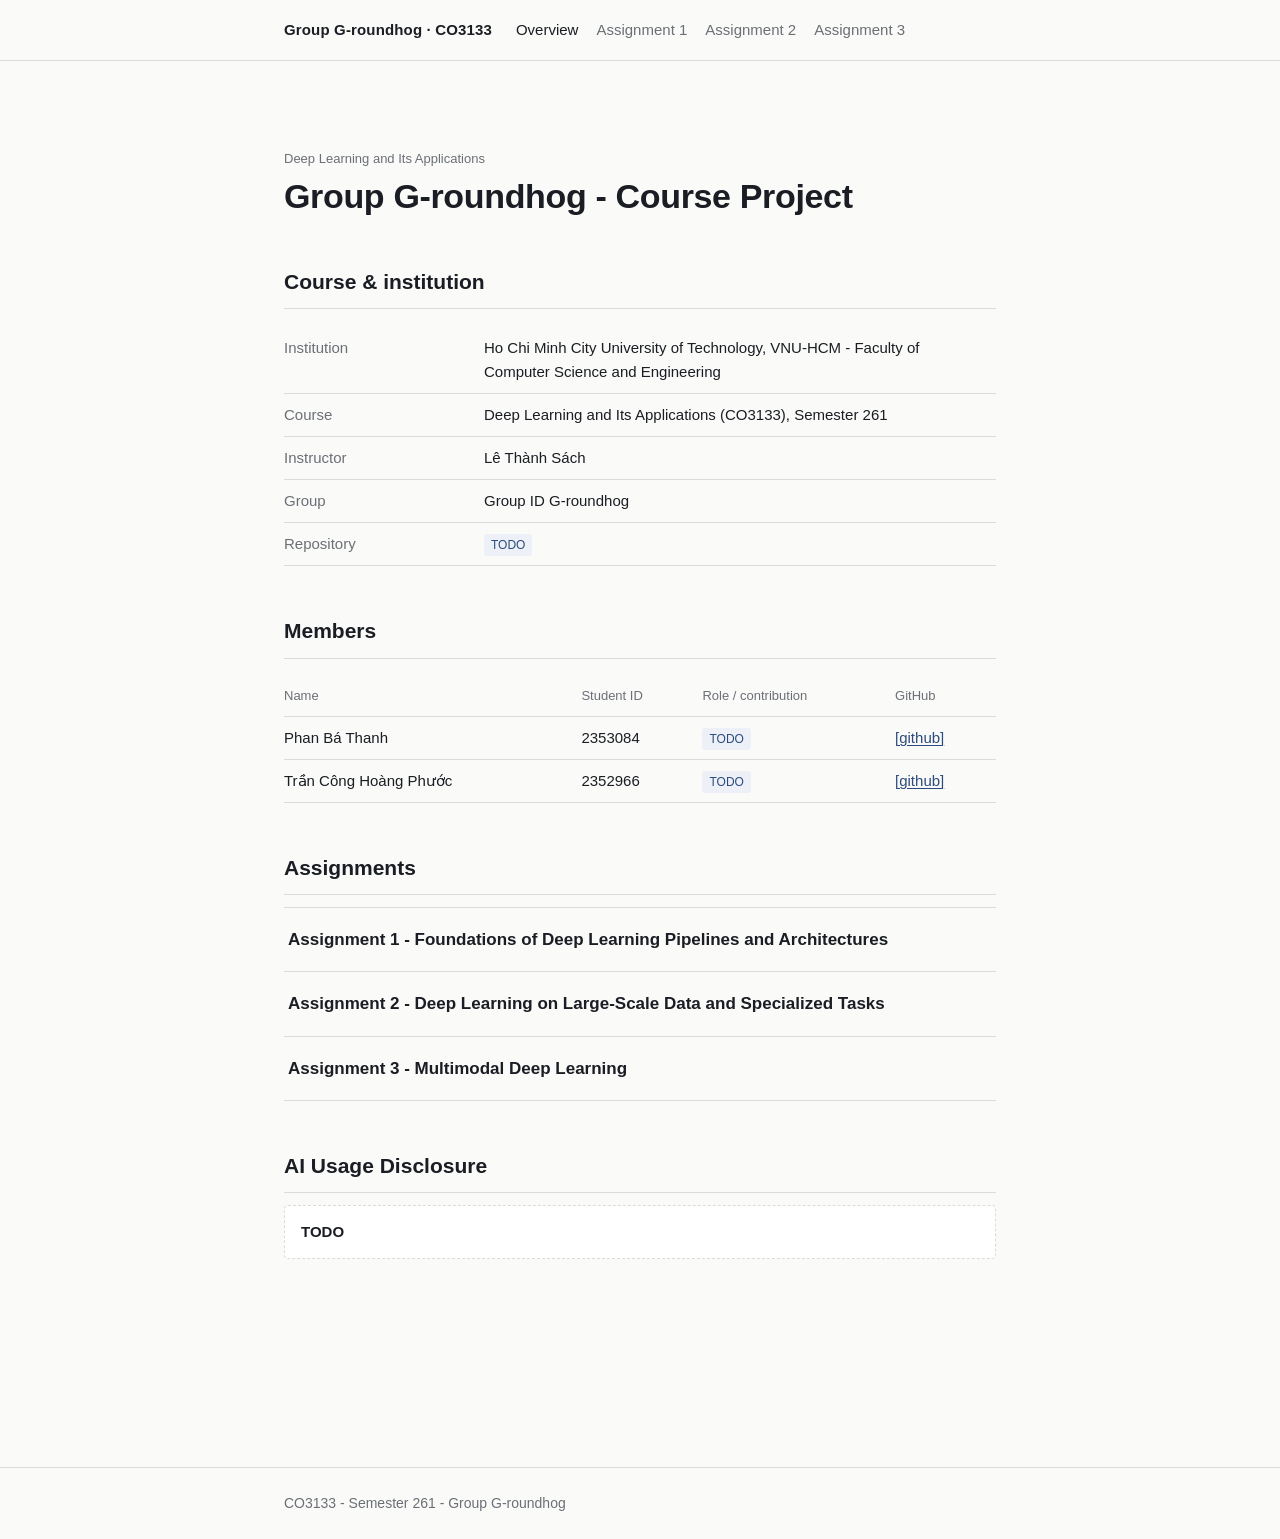
<file: docs/index.html>
<!DOCTYPE html>
<html lang="en">
<head>
<meta charset="UTF-8">
<meta name="viewport" content="width=device-width, initial-scale=1.0">
<title>CO3133 - Group G-roundhog Course Project</title>
<link rel="stylesheet" href="assets/style.css">
</head>
<body>

<nav class="site-nav">
  <div class="wrap">
    <a class="brand" href="index.html">Group G-roundhog · CO3133</a>
    <div class="links">
      <a href="index.html" aria-current="page">Overview</a>
      <a href="assignments/assignment1.html">Assignment 1</a>
      <a href="assignments/assignment2.html">Assignment 2</a>
      <a href="assignments/assignment3.html">Assignment 3</a>
    </div>
  </div>
</nav>

<main>

  <section>
    <p class="eyebrow">Deep Learning and Its Applications</p>
    <h1>Group G-roundhog - Course Project</h1>
  </section>

  <section>
    <h2>Course &amp; institution</h2>
    <table class="meta-table">
      <tr><th>Institution</th><td>Ho Chi Minh City University of Technology, VNU-HCM - Faculty of Computer Science and Engineering</td></tr>
      <tr><th>Course</th><td>Deep Learning and Its Applications (CO3133), Semester 261</td></tr>
      <tr><th>Instructor</th><td>Lê Thành Sách</td></tr>
      <tr><th>Group</th><td> Group ID G-roundhog</td></tr>
      <tr><th>Repository</th><td><span class="tag tag-todo">TODO</span></td></tr>
    </table>
  </section>

  <section>
    <h2>Members</h2>
    <table class="roles-table">
      <thead>
        <tr><th>Name</th><th>Student ID</th><th>Role / contribution</th><th>GitHub</th></tr>
      </thead>
      <tbody>
        <tr>
          <td>Phan Bá Thanh</td>
          <td>2353084</td>
          <td><span class="tag tag-todo">TODO</span></td>
          <td><a href="https://github.com/pbt245">[github]</a></td>
        </tr>
        <tr>
          <td>Trần Công Hoàng Phước</td>
          <td>2352966</td>
          <td><span class="tag tag-todo">TODO</span></td>
          <td><a href="https://github.com/BenjaminPhuoc">[github]</a></td>
        </tr>
      </tbody>
    </table>
  </section>

  <section>
    <h2>Assignments</h2>
    <ul class="assignment-list">
      <li>
        <a href="assignments/assignment1.html">
          <span class="title">Assignment 1 - Foundations of Deep Learning Pipelines and Architectures</span>
        </a>
      </li>
      <li>
        <a href="assignments/assignment2.html">
          <span class="title">Assignment 2 - Deep Learning on Large-Scale Data and Specialized Tasks</span>
        </a>
      </li>
      <li>
        <a href="assignments/assignment3.html">
          <span class="title">Assignment 3 - Multimodal Deep Learning</span>
        </a>
      </li>
    </ul>
  </section>

  <section>
    <h2>AI Usage Disclosure</h2>
    <div class="todo">
      <strong>TODO</strong>
    </div>
  </section>

</main>

<footer>
  <div class="wrap">
    CO3133 - Semester 261 - Group G-roundhog
  </div>
</footer>

</body>
</html>
</file>
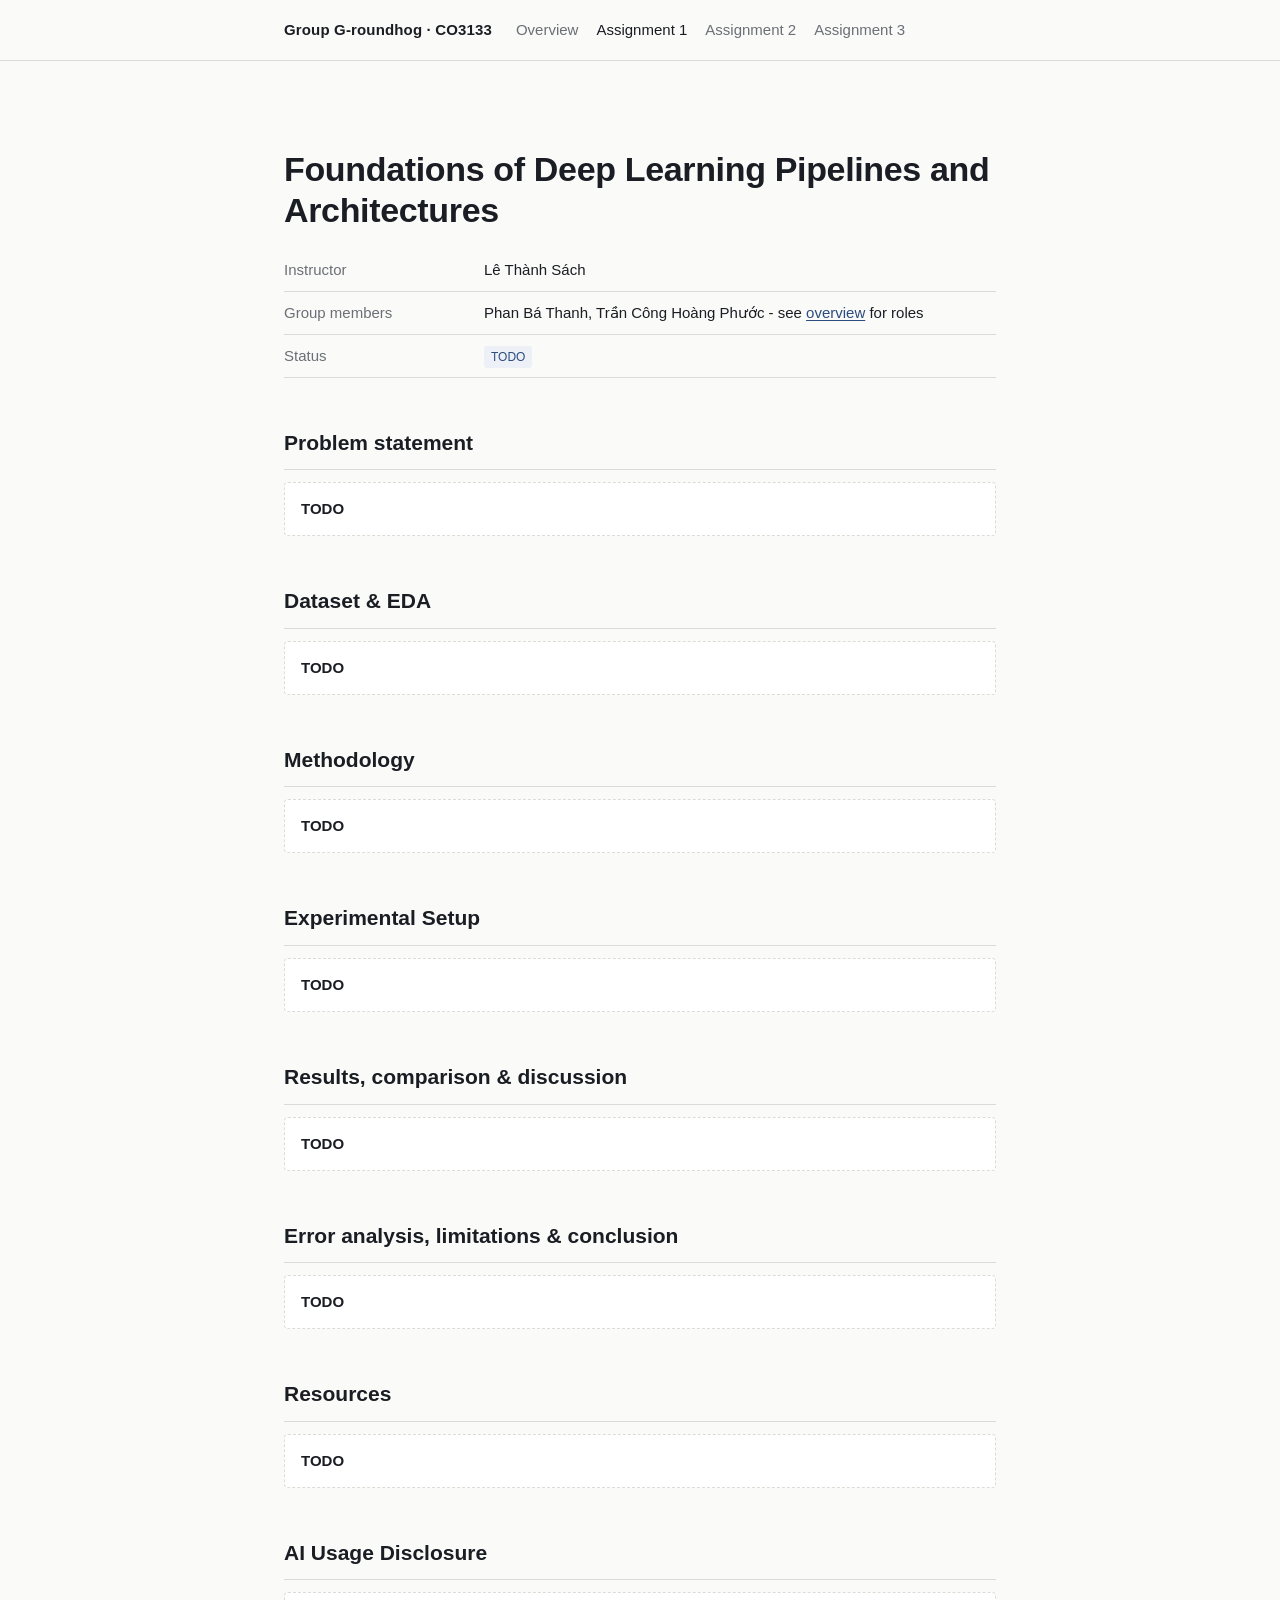
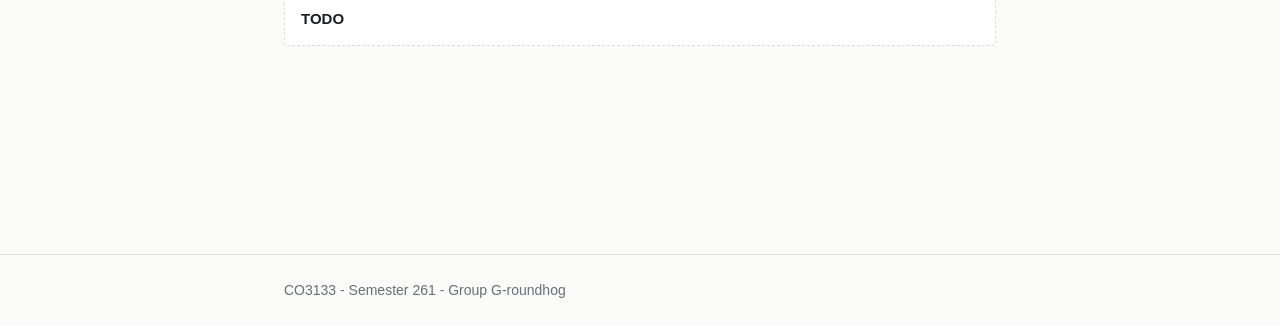
<file: docs/assignments/assignment1.html>
<!DOCTYPE html>
<html lang="en">
<head>
<meta charset="UTF-8">
<meta name="viewport" content="width=device-width, initial-scale=1.0">
<title>Assignment 1 - Group G-roundhog · CO3133</title>
<link rel="stylesheet" href="../assets/style.css">
</head>
<body>

<nav class="site-nav">
  <div class="wrap">
    <a class="brand" href="../index.html">Group G-roundhog · CO3133</a>
    <div class="links">
      <a href="../index.html">Overview</a>
      <a href="assignment1.html" aria-current="page">Assignment 1</a>
      <a href="assignment2.html">Assignment 2</a>
      <a href="assignment3.html">Assignment 3</a>
    </div>
  </div>
</nav>

<main>

  <section>
    <h1>Foundations of Deep Learning Pipelines and Architectures</h1>
    <table class="meta-table">
      <tr><th>Instructor</th><td>Lê Thành Sách</td></tr>
      <tr><th>Group members</th><td>Phan Bá Thanh, Trần Công Hoàng Phước - see <a href="../index.html">overview</a> for roles</td></tr>
      <tr><th>Status</th><td><span class="tag tag-todo">TODO</span></td></tr>
    </table>
  </section>

  <section>
    <h2>Problem statement</h2>
    <div class="todo">
      <strong>TODO</strong>
    </div>
  </section>

  <section>
    <h2>Dataset &amp; EDA</h2>
    <div class="todo">
      <strong>TODO</strong>
    </div>
  </section>

  <section>
    <h2>Methodology</h2>
    <div class="todo">
      <strong>TODO</strong>
    </div>
  </section>

  <section>
    <h2>Experimental Setup</h2>
    <div class="todo">
      <strong>TODO</strong>
    </div>
  </section>

  <section>
    <h2>Results, comparison &amp; discussion</h2>
    <div class="todo">
      <strong>TODO</strong>
    </div>
  </section>

  <section>
    <h2>Error analysis, limitations &amp; conclusion</h2>
    <div class="todo">
      <strong>TODO</strong>
    </div>
  </section>

  <section>
    <h2>Resources</h2>
    <div class="todo">
      <strong>TODO</strong>
    </div>
  </section>

    <section>
    <h2>AI Usage Disclosure</h2>
    <div class="todo">
      <strong>TODO</strong>
    </div>
  </section>

</main>

<footer>
  <div class="wrap">
    CO3133 - Semester 261 - Group G-roundhog
  </div>
</footer>

</body>
</html>
</file>
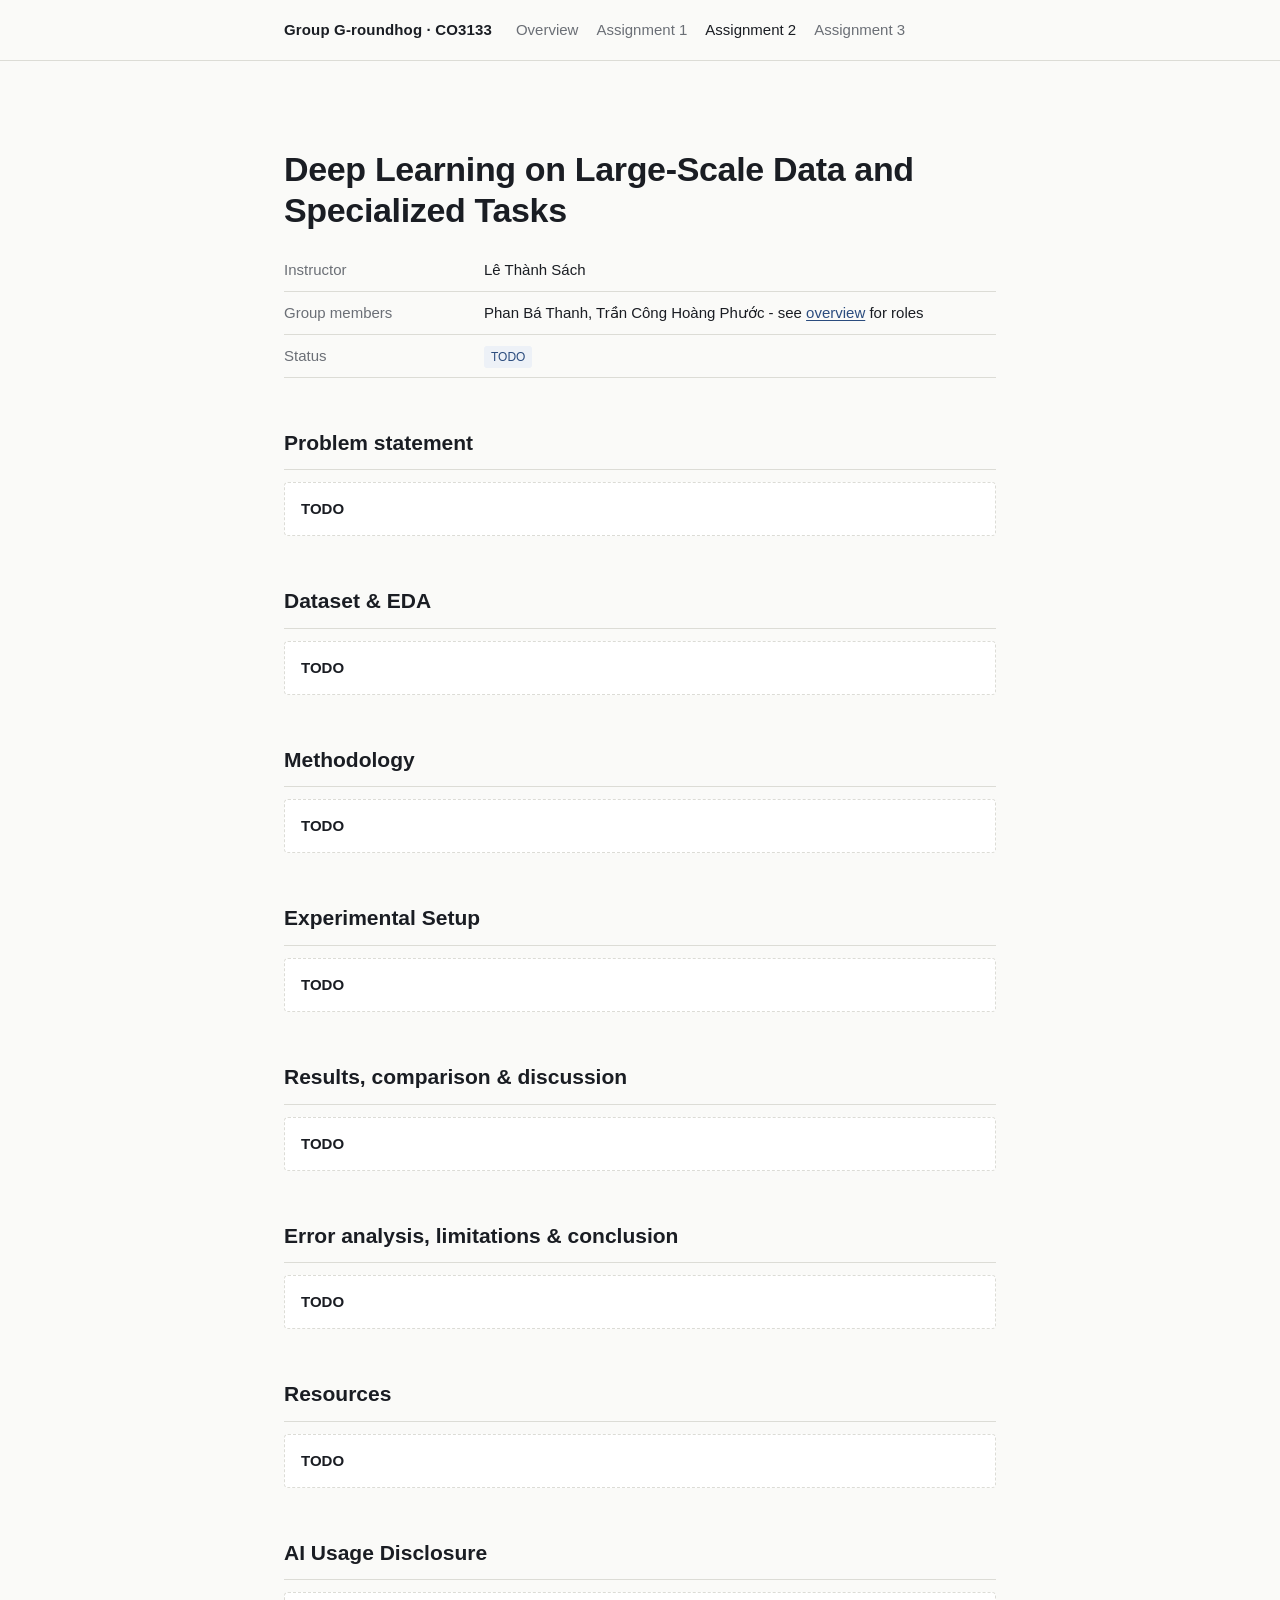
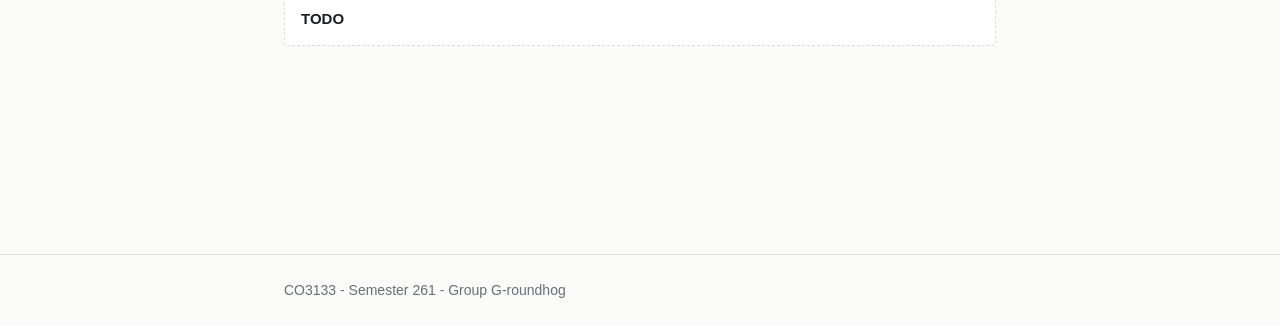
<file: docs/assignments/assignment2.html>
<!DOCTYPE html>
<html lang="en">
<head>
<meta charset="UTF-8">
<meta name="viewport" content="width=device-width, initial-scale=1.0">
<title>Assignment 2 - Group G-roundhog · CO3133</title>
<link rel="stylesheet" href="../assets/style.css">
</head>
<body>

<nav class="site-nav">
  <div class="wrap">
    <a class="brand" href="../index.html">Group G-roundhog · CO3133</a>
    <div class="links">
      <a href="../index.html">Overview</a>
      <a href="assignment1.html">Assignment 1</a>
      <a href="assignment2.html" aria-current="page">Assignment 2</a>
      <a href="assignment3.html">Assignment 3</a>
    </div>
  </div>
</nav>

<main>

  <section>
    <h1>Deep Learning on Large-Scale Data and Specialized Tasks</h1>
    <table class="meta-table">
      <tr><th>Instructor</th><td>Lê Thành Sách</td></tr>
      <tr><th>Group members</th><td>Phan Bá Thanh, Trần Công Hoàng Phước - see <a href="../index.html">overview</a> for roles</td></tr>
      <tr><th>Status</th><td><span class="tag tag-todo">TODO</span></td></tr>
    </table>
  </section>

  <section>
    <h2>Problem statement</h2>
    <div class="todo">
      <strong>TODO</strong>
    </div>
  </section>

  <section>
    <h2>Dataset &amp; EDA</h2>
    <div class="todo">
      <strong>TODO</strong>
    </div>
  </section>

  <section>
    <h2>Methodology</h2>
    <div class="todo">
      <strong>TODO</strong>
    </div>
  </section>

  <section>
    <h2>Experimental Setup</h2>
    <div class="todo">
      <strong>TODO</strong>
    </div>
  </section>

  <section>
    <h2>Results, comparison &amp; discussion</h2>
    <div class="todo">
      <strong>TODO</strong>
    </div>
  </section>

  <section>
    <h2>Error analysis, limitations &amp; conclusion</h2>
    <div class="todo">
      <strong>TODO</strong>
    </div>
  </section>

  <section>
    <h2>Resources</h2>
    <div class="todo">
      <strong>TODO</strong>
    </div>
  </section>

    <section>
    <h2>AI Usage Disclosure</h2>
    <div class="todo">
      <strong>TODO</strong>
    </div>
  </section>

</main>

<footer>
  <div class="wrap">
    CO3133 - Semester 261 - Group G-roundhog
  </div>
</footer>

</body>
</html>
</file>
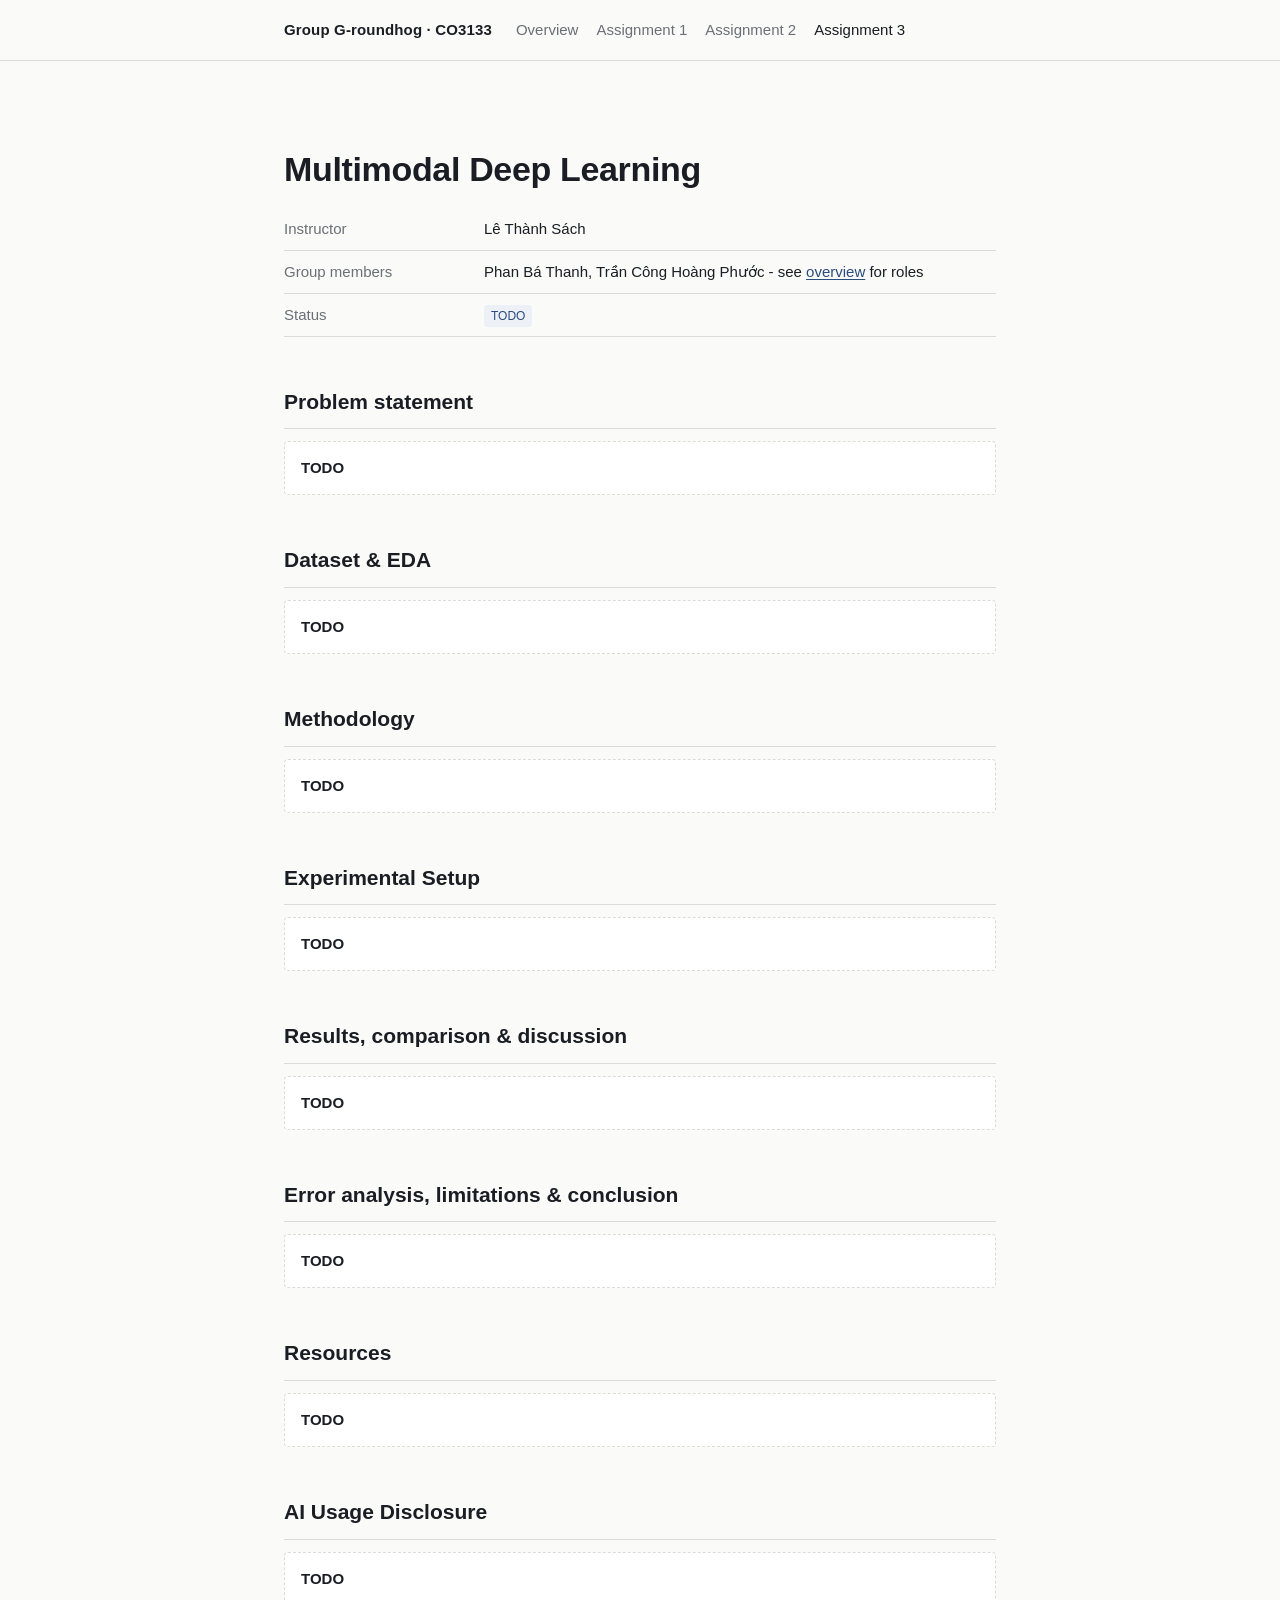
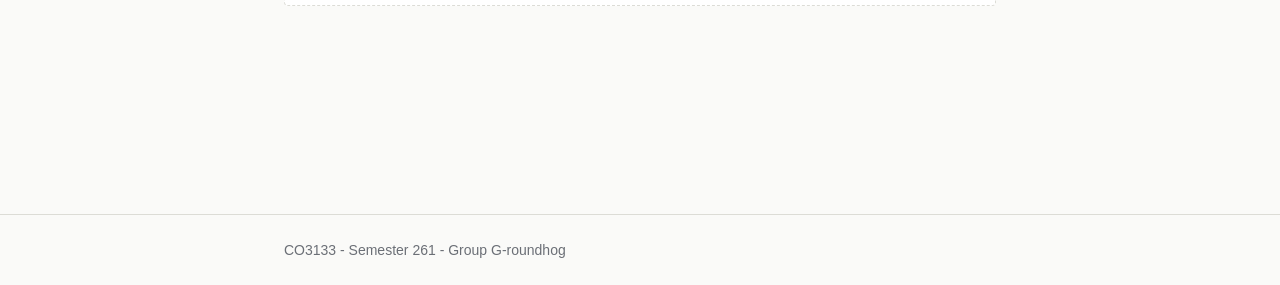
<file: docs/assignments/assignment3.html>
<!DOCTYPE html>
<html lang="en">
<head>
<meta charset="UTF-8">
<meta name="viewport" content="width=device-width, initial-scale=1.0">
<title>Assignment 3 - Group G-roundhog · CO3133</title>
<link rel="stylesheet" href="../assets/style.css">
</head>
<body>

<nav class="site-nav">
  <div class="wrap">
    <a class="brand" href="../index.html">Group G-roundhog · CO3133</a>
    <div class="links">
      <a href="../index.html">Overview</a>
      <a href="assignment1.html">Assignment 1</a>
      <a href="assignment2.html">Assignment 2</a>
      <a href="assignment3.html" aria-current="page">Assignment 3</a>
    </div>
  </div>
</nav>

<main>

  <section>
    <h1>Multimodal Deep Learning</h1>
    <table class="meta-table">
      <tr><th>Instructor</th><td>Lê Thành Sách</td></tr>
      <tr><th>Group members</th><td>Phan Bá Thanh, Trần Công Hoàng Phước - see <a href="../index.html">overview</a> for roles</td></tr>
    
      <tr><th>Status</th><td><span class="tag tag-todo">TODO</span></td></tr>
    </table>
  </section>

  <section>
    <h2>Problem statement</h2>
    <div class="todo">
      <strong>TODO</strong>
    </div>
  </section>

  <section>
    <h2>Dataset &amp; EDA</h2>
    <div class="todo">
      <strong>TODO</strong>
    </div>
  </section>

  <section>
    <h2>Methodology</h2>
    <div class="todo">
      <strong>TODO</strong>
    </div>
  </section>

  <section>
    <h2>Experimental Setup</h2>
    <div class="todo">
      <strong>TODO</strong>
    </div>
  </section>

  <section>
    <h2>Results, comparison &amp; discussion</h2>
    <div class="todo">
      <strong>TODO</strong>
    </div>
  </section>

  <section>
    <h2>Error analysis, limitations &amp; conclusion</h2>
    <div class="todo">
      <strong>TODO</strong>
    </div>
  </section>

  <section>
    <h2>Resources</h2>
    <div class="todo">
      <strong>TODO</strong>
    </div>
  </section>

    <section>
    <h2>AI Usage Disclosure</h2>
    <div class="todo">
      <strong>TODO</strong>
    </div>
  </section>

</main>

<footer>
  <div class="wrap">
    CO3133 - Semester 261 - Group G-roundhog
  </div>
</footer>

</body>
</html>
</file>
<file: docs/assets/style.css>
/* ---------------------------------------------------------
   CO3133 course project pages - shared styles
   Palette: paper #FAFAF8, ink #1A1D23, line #DCDCD6,
            accent #2B4C7E, muted #6B6F76
   Type: system sans throughout, ui-monospace for technical
         labels (codes, seeds, commit tags, metrics).
--------------------------------------------------------- */

:root {
  --paper: #FAFAF8;
  --ink: #1A1D23;
  --muted: #6B6F76;
  --line: #DCDCD6;
  --accent: #2B4C7E;
  --accent-soft: #EDF1F7;
  --tag-mandatory: #A6412E;
  --tag-mandatory-soft: #F7ECEA;
  --tag-optional: #4B7B5B;
  --tag-optional-soft: #EEF4EF;
  /* --mono: ui-monospace, "SF Mono", "Cascadia Code", Menlo, Consolas, monospace; */
  --sans: -apple-system, BlinkMacSystemFont, "Segoe UI", Helvetica, Arial, sans-serif;
  --max: 760px;
}

* { box-sizing: border-box; }

html { -webkit-text-size-adjust: 100%; }

body {
  margin: 0;
  background: var(--paper);
  color: var(--ink);
  font-family: var(--sans);
  font-size: 17px;
  line-height: 1.6;
  -webkit-font-smoothing: antialiased;
}

a {
  color: var(--accent);
  text-decoration-thickness: 1px;
  text-underline-offset: 2px;
}
a:hover { text-decoration-thickness: 2px; }
a:focus-visible, button:focus-visible {
  outline: 2px solid var(--accent);
  outline-offset: 2px;
}

/* ---------- top nav ---------- */

.site-nav {
  border-bottom: 1px solid var(--line);
  background: var(--paper);
}
.site-nav .wrap {
  max-width: var(--max);
  margin: 0 auto;
  padding: 18px 24px;
  display: flex;
  align-items: baseline;
  gap: 24px;
  flex-wrap: wrap;
}
.site-nav .brand {
  font-weight: 600;
  color: var(--ink);
  text-decoration: none;
  font-size: 15px;
  letter-spacing: 0.01em;
}
.site-nav .links {
  display: flex;
  gap: 18px;
  font-size: 15px;
}
.site-nav .links a {
  color: var(--muted);
  text-decoration: none;
}
.site-nav .links a:hover,
.site-nav .links a[aria-current="page"] {
  color: var(--ink);
}

/* ---------- layout ---------- */

main {
  max-width: var(--max);
  margin: 0 auto;
  padding: 48px 24px 96px;
}

footer {
  border-top: 1px solid var(--line);
  margin-top: 64px;
}
footer .wrap {
  max-width: var(--max);
  margin: 0 auto;
  padding: 24px;
  color: var(--muted);
  font-size: 14px;
}

/* ---------- headings & hero ---------- */

.eyebrow {
  font-family: var(--sans);
  font-size: 13px;
  color: var(--muted);
  margin: 0 0 6px;
}

h1 {
  font-size: 34px;
  line-height: 1.2;
  margin: 0 0 8px;
  letter-spacing: -0.01em;
}

h2 {
  font-size: 21px;
  margin: 0 0 12px;
  padding-bottom: 10px;
  border-bottom: 1px solid var(--line);
}

h3 {
  font-size: 17px;
  margin: 24px 0 8px;
}

p { margin: 0 0 14px; }

.lede {
  color: var(--muted);
  font-size: 18px;
  max-width: 62ch;
}

/* ---------- section rhythm ---------- */

section {
  margin: 40px 0 48px;
}

/* ---------- meta table (group / course info) ---------- */

.meta-table {
  width: 100%;
  border-collapse: collapse;
  font-size: 15px;
  margin: 18px 0;
}
.meta-table th,
.meta-table td {
  text-align: left;
  padding: 9px 12px 9px 0;
  border-bottom: 1px solid var(--line);
  vertical-align: top;
}
.meta-table th {
  color: var(--muted);
  font-weight: 500;
  width: 200px;
}

/* ---------- assignment index list (landing page) ---------- */

.assignment-list {
  list-style: none;
  margin: 0;
  padding: 0;
  border-top: 1px solid var(--line);
}
.assignment-list li {
  border-bottom: 1px solid var(--line);
}
.assignment-list a {
  display: flex;
  justify-content: space-between;
  align-items: baseline;
  gap: 16px;
  padding: 18px 4px;
  text-decoration: none;
  color: var(--ink);
}
.assignment-list a:hover .title { text-decoration: underline; }
.assignment-list .title {
  font-weight: 600;
  font-size: 17px;
}
.assignment-list .status {
  font-family: var(--sans);
  font-size: 13px;
  color: var(--muted);
  white-space: nowrap;
}

/* ---------- tags (mandatory / optional / todo) ---------- */

.tag {
  display: inline-block;
  font-family: var(--sans);
  font-size: 12px;
  padding: 2px 7px;
  border-radius: 3px;
  line-height: 1.5;
}
.tag-mandatory { background: var(--tag-mandatory-soft); color: var(--tag-mandatory); }
.tag-optional  { background: var(--tag-optional-soft);  color: var(--tag-optional); }
.tag-todo      { background: var(--accent-soft); color: var(--accent); }

/* ---------- resource links row ---------- */

.resource-links {
  display: flex;
  flex-wrap: wrap;
  gap: 10px;
  margin: 18px 0;
  padding: 0;
  list-style: none;
}
.resource-links li {
  border: 1px solid var(--line);
  border-radius: 4px;
}
.resource-links a {
  display: block;
  padding: 8px 14px;
  font-size: 14px;
  text-decoration: none;
  color: var(--ink);
}
.resource-links a:hover { border-color: var(--accent); color: var(--accent); }
.resource-links li.pending { opacity: 0.5; }
.resource-links li.pending a { pointer-events: none; }

/* ---------- placeholder / TODO blocks ---------- */

.todo {
  border: 1px dashed var(--line);
  border-radius: 4px;
  padding: 14px 16px;
  color: var(--muted);
  font-size: 15px;
  background: #fff;
}
.todo strong { color: var(--ink); }

/* ---------- checklist ---------- */

.checklist {
  list-style: none;
  margin: 0;
  padding: 0;
}
.checklist li {
  padding: 6px 0 6px 26px;
  position: relative;
  font-size: 15px;
}
.checklist li::before {
  content: "";
  position: absolute;
  left: 0;
  top: 10px;
  width: 12px;
  height: 12px;
  border: 1px solid var(--muted);
  border-radius: 2px;
}

/* ---------- roles table ---------- */

.roles-table {
  width: 100%;
  border-collapse: collapse;
  font-size: 15px;
  margin: 18px 0;
}
.roles-table th, .roles-table td {
  text-align: left;
  padding: 9px 12px 9px 0;
  border-bottom: 1px solid var(--line);
}
.roles-table th {
  font-weight: 500;
  color: var(--muted);
  font-size: 13px;
  font-family: var(--sans);
}

/* ---------- responsive ---------- */

@media (max-width: 560px) {
  h1 { font-size: 27px; }
  .site-nav .wrap { padding: 16px 18px; }
  main { padding: 32px 18px 72px; }
  .meta-table th { width: 130px; }
}

@media (prefers-reduced-motion: reduce) {
  * { scroll-behavior: auto !important; }
}
</file>
